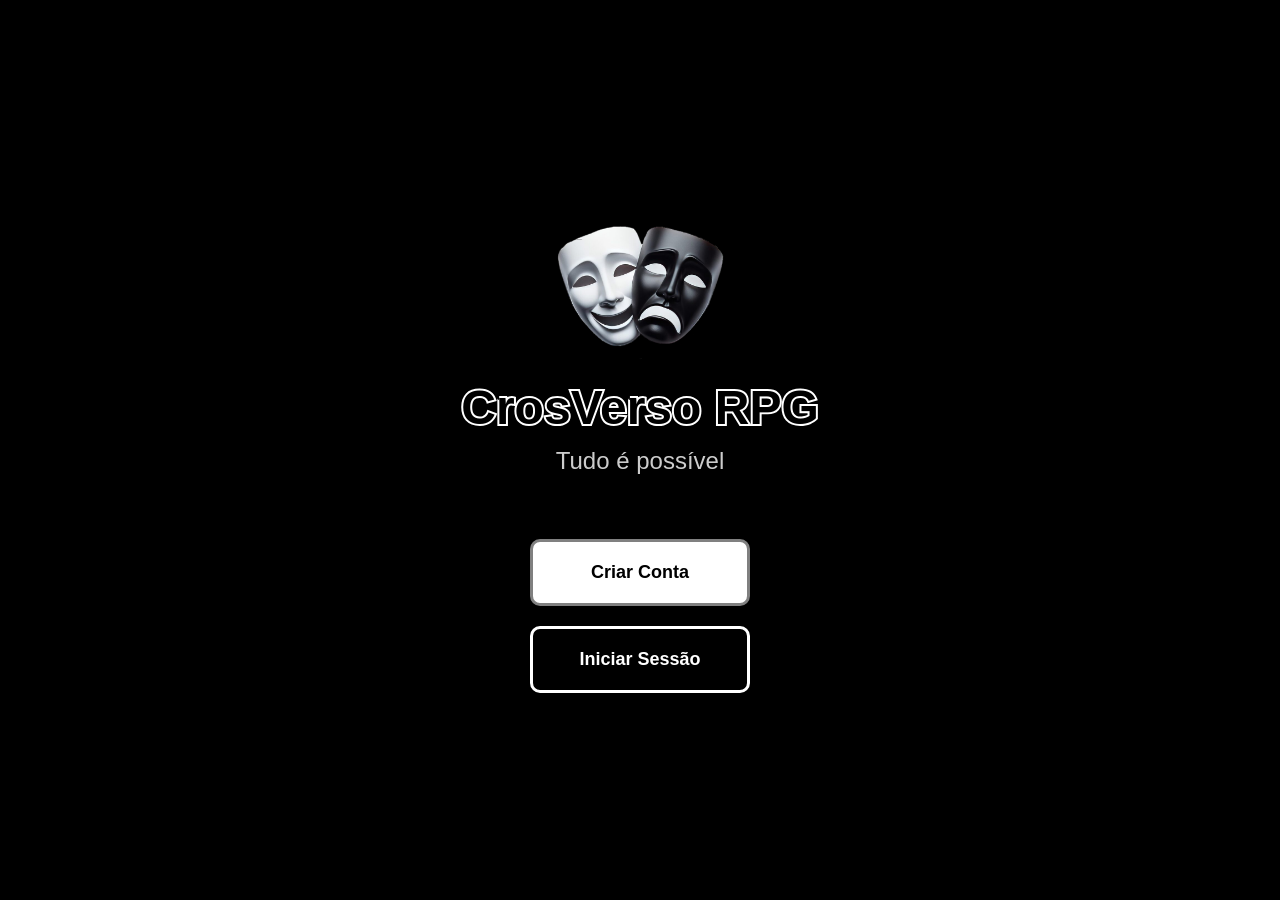
<file: index.html>
<!DOCTYPE html>
<html lang="pt">
<head>
    <meta charset="UTF-8">
    <meta name="viewport" content="width=device-width, initial-scale=1.0">
    <title>CrosVerso RPG</title>
    <link rel="stylesheet" href="style.css">
</head>
<!-- ADICIONEI A CLASSE 'tema-dark' AQUI -->
<body class="tema-dark">

    <div class="container">
        <!-- A sua imagem de logo -->
        <img src="seu-logo.png" alt="Logo CrosVerso" class="logo-principal">

        <h1>CrosVerso RPG</h1>
        <p>Tudo é possível</p>
        
        <div class="botoes-container">
            <!-- Botão Criar Conta (Branco com borda preta) -->
            <a href="criar-conta.html" class="btn btn-criar">Criar Conta</a>
            
            <!-- Botão Iniciar Sessão (Preto com borda branca) -->
            <a href="iniciar-sessao.html" class="btn btn-entrar">Iniciar Sessão</a>
        </div>
    </div>
    
</body>
</html>
</file>
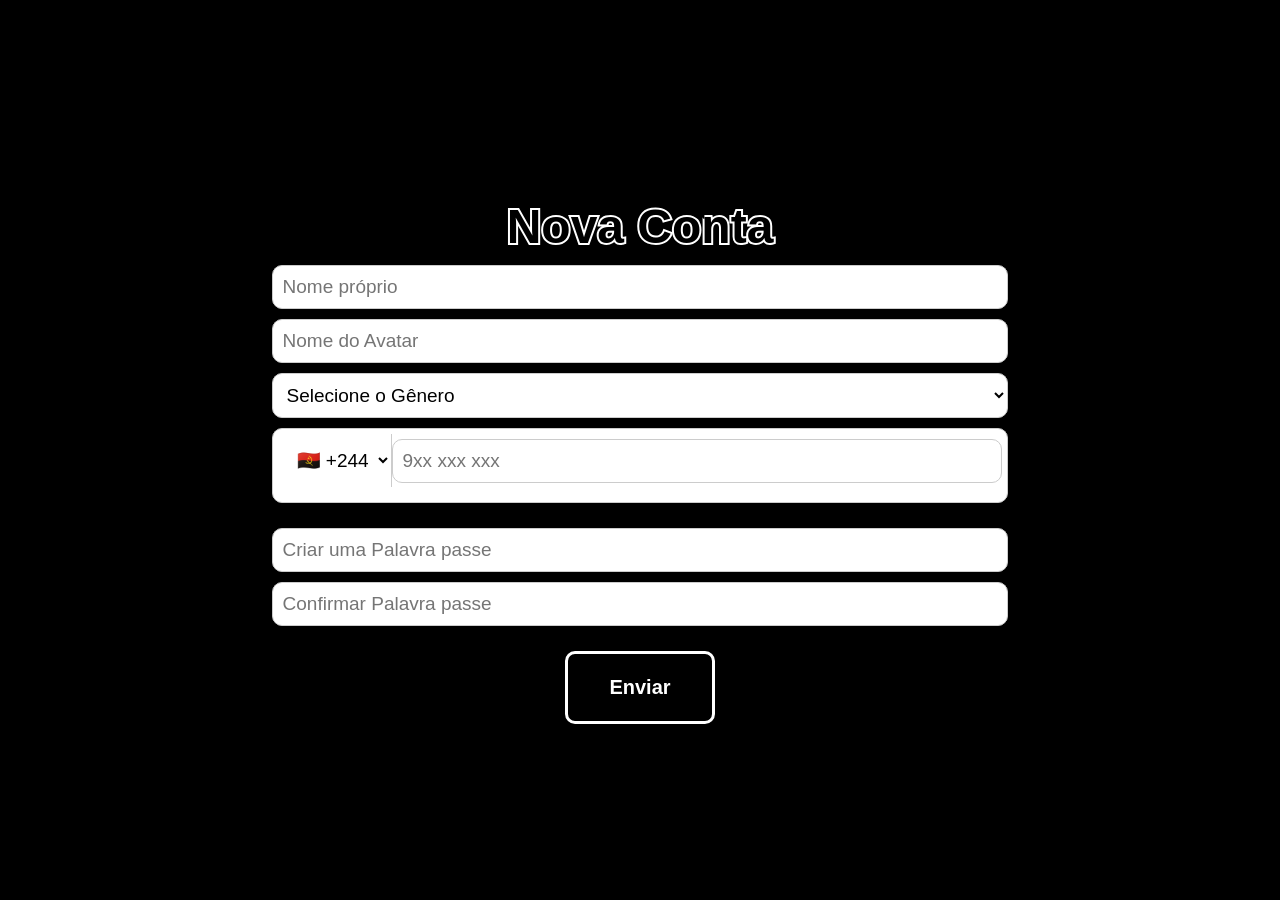
<file: criar-conta.html>
<!DOCTYPE html>
<html lang="pt">
<head>
    <meta charset="UTF-8">
    <meta name="viewport" content="width=device-width, initial-scale=1.0">
    <title>Nova Conta</title>
    <link rel="stylesheet" href="style.css">
</head>
<body class="tema-dark">

    <!-- Secção do Formulário -->
    <div id="form-container" class="container">
        <h1>Nova Conta</h1>
        <form id="creation-form">
            <!-- ADICIONEI IDs PARA O JAVASCRIPT LER -->
            <input type="text" id="input-nome" placeholder="Nome próprio" required>
            <input type="text" id="input-avatar" placeholder="Nome do Avatar" required>
            
            <select id="select-genero" required>
                <option value="" disabled selected>Selecione o Gênero</option>
                <option value="masculino">Masculino</option>
                <option value="feminino">Feminino</option>
                <option value="outro">Outro</option>
            </select>
            
            <div class="input-combinado">
                <select id="select-pais" class="select-pais" required>
                    <option value="+244">🇦🇴 +244</option>
                    <option value="+351">🇵🇹 +351</option>
                    <option value="+55">🇧🇷 +55</option>
                    <option value="+258">🇲🇿 +258</option>
                    <option value="+238">🇨🇻 +238</option>
                </select>
                
                <input type="tel" id="input-telefone" class="input-telefone" placeholder="9xx xxx xxx" 
                       pattern="[0-9]{9}" 
                       title="Insira 9 dígitos"
                       maxlength="9"
                       oninput="this.value = this.value.replace(/[^0-9.]/g, '').replace(/(\..*)\./g, '$1');"
                       required>
            </div>

            <input type="password" id="input-pass" placeholder="Criar uma Palavra passe" required>
            <input type="password" id="input-confirm" placeholder="Confirmar Palavra passe" required>
            
            <button type="submit" class="btn btn-submit">Enviar</button>
        </form>
    </div>

    <!-- Secção de Carregamento -->
    <div id="loading-container" class="container" style="display: none;">
        <div class="loader"></div>
        <p>A gravar os dados no servidor...</p>
    </div>

    <script>
        document.getElementById('creation-form').addEventListener('submit', function(event) {
            event.preventDefault();

            // 1. Pegar os valores
            const nome = document.getElementById('input-nome').value;
            const avatar = document.getElementById('input-avatar').value;
            const genero = document.getElementById('select-genero').value;
            const pais = document.getElementById('select-pais').value;
            const telefone = document.getElementById('input-telefone').value;
            const pass = document.getElementById('input-pass').value;
            const confirm = document.getElementById('input-confirm').value;

            // 2. VALIDAÇÃO DE SENHA (Onde o seu código falhava)
            if (pass !== confirm) {
                alert("ERRO: As palavras-passe não coincidem!");
                return; // O código PARA aqui e não envia nada
            }

            // 3. Esconder form e mostrar loading
            document.getElementById('form-container').style.display = 'none';
            document.getElementById('loading-container').style.display = 'flex';

            // 4. Preparar dados para enviar
            const formData = new FormData();
            formData.append('nome', nome);
            formData.append('avatar', avatar);
            formData.append('genero', genero);
            formData.append('pais', pais);
            formData.append('telefone', telefone);
            formData.append('senha', pass);

            // 5. Enviar para o PHP
            fetch('registro.php', {
                method: 'POST',
                body: formData
            })
            .then(response => response.text())
            .then(data => {
                setTimeout(function() { // Pequeno delay visual
                    if (data.trim() === "sucesso") {
                        // Redireciona para a página de análise com o nome do avatar
                        window.location.href = `em-analise.html?avatar=${encodeURIComponent(avatar)}`;
                    } else if (data.includes("erro_existe")) {
                        alert("Este número de telefone já está registado!");
                        resetForm();
                    } else {
                        alert("Erro no servidor: " + data);
                        resetForm();
                    }
                }, 1500);
            })
            .catch(error => {
                alert("Erro de conexão.");
                resetForm();
            });
        });

        function resetForm() {
            document.getElementById('loading-container').style.display = 'none';
            document.getElementById('form-container').style.display = 'block';
        }
    </script>
</body>
</html>
</file>
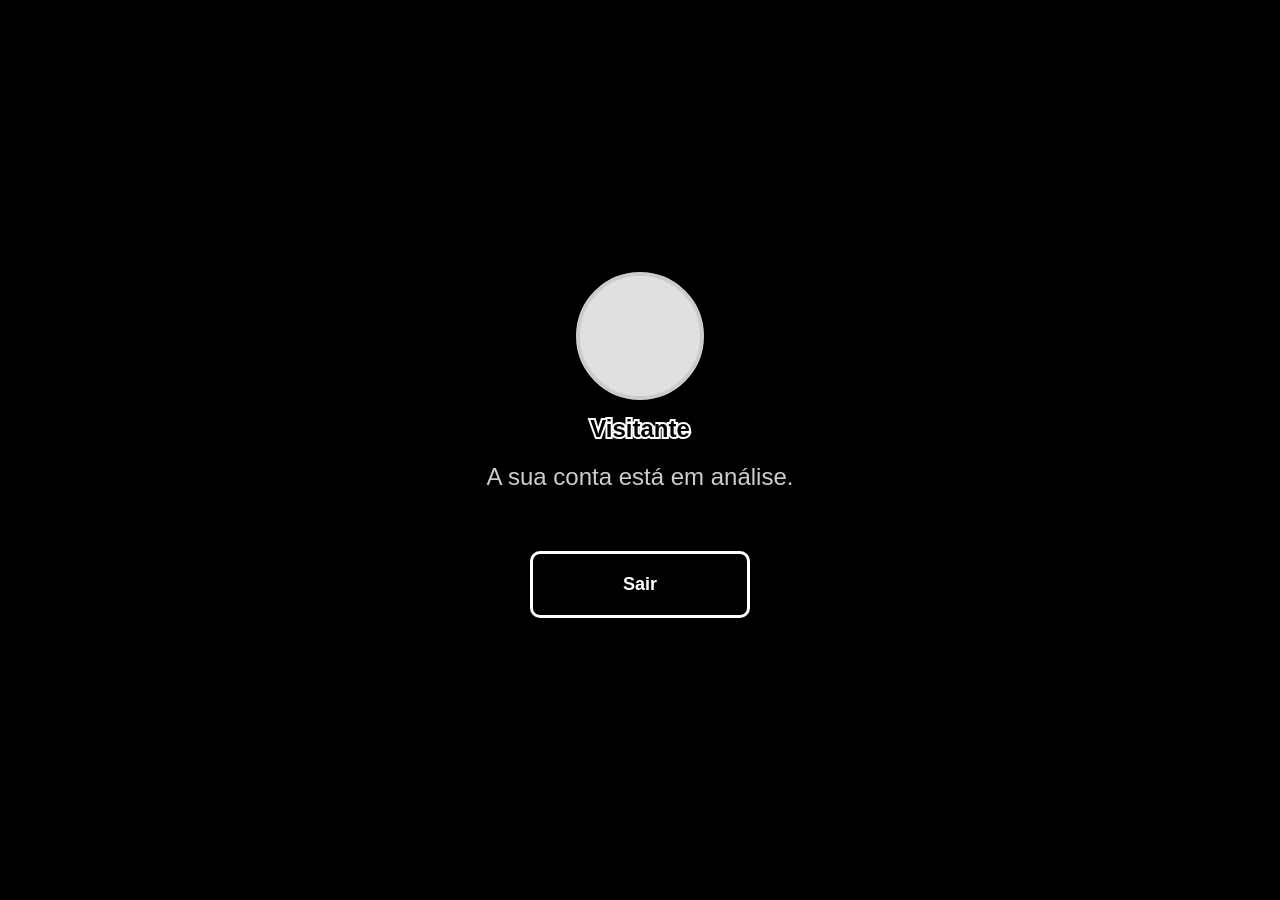
<file: em-analise.html>
<!DOCTYPE html>
<html lang="pt">
<head>
    <meta charset="UTF-8">
    <meta name="viewport" content="width=device-width, initial-scale=1.0">
    <title>Conta em Análise</title>
    <link rel="stylesheet" href="style.css">
</head>
<body class="tema-dark">

    <div class="container">
        <!-- Ícone de Perfil -->
        <div class="profile-icon"></div>
        
        <!-- AQUI VAI APARECER O NOME DO AVATAR -->
        <h2 id="avatar-name">Carregando...</h2>
        
        <p class="status-message">A sua conta está em análise.</p>
        
        <a href="iniciar-sessao.html" class="btn btn-voltar">Sair</a>
    </div>

    <script>
        // Quando a página carregar
        window.onload = function() {
            // 1. Olha para o link lá em cima (URL)
            const urlParams = new URLSearchParams(window.location.search);
            
            // 2. Procura por ?avatar=Nome
            const avatarName = urlParams.get('avatar');
            
            // 3. Se encontrar, escreve na tela. Se não, escreve Visitante.
            if (avatarName && avatarName !== "undefined" && avatarName !== "null") {
                document.getElementById('avatar-name').textContent = avatarName;
            } else {
                document.getElementById('avatar-name').textContent = "Visitante";
            }
        };
    </script>
</body>
</html>
</file>
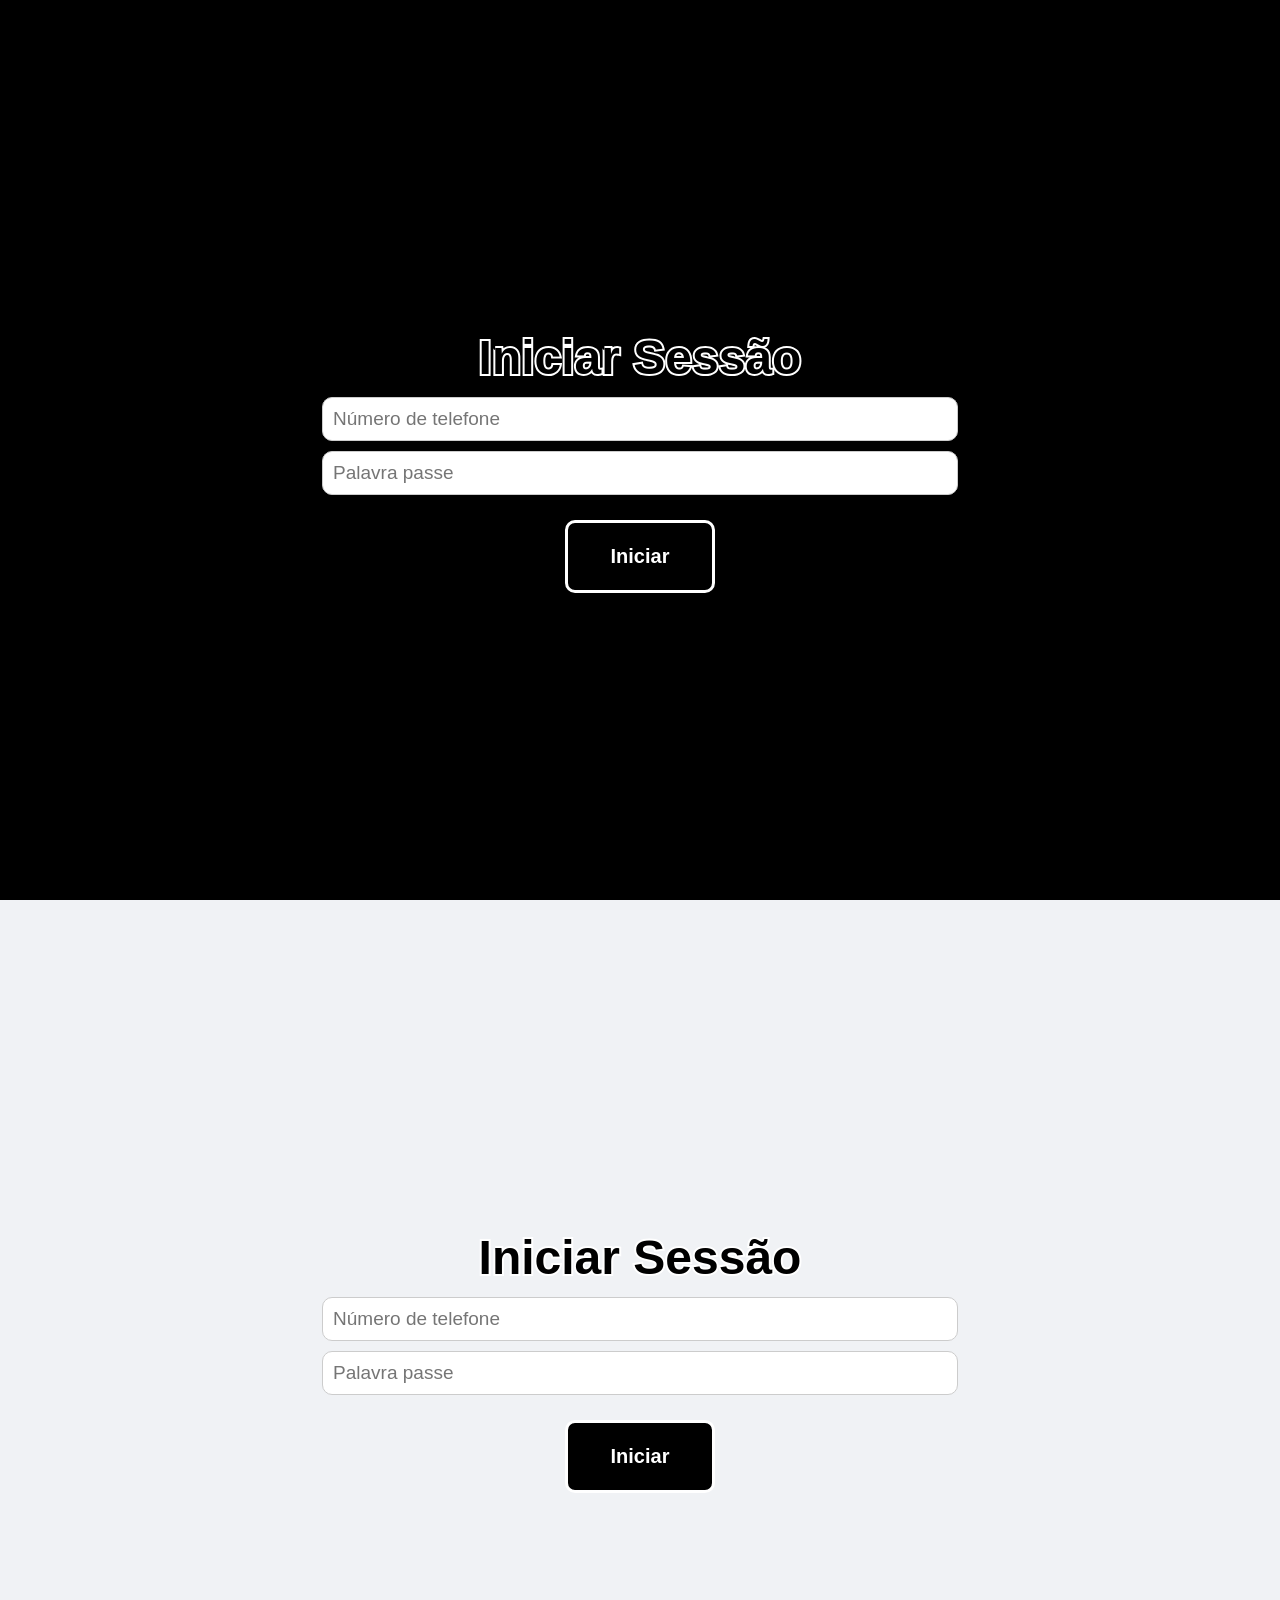
<file: iniciar-sessao.html>
<!DOCTYPE html>
<html lang="pt">
<head>
    <meta charset="UTF-8">
    <meta name="viewport" content="width=device-width, initial-scale=1.0">
    <title>Iniciar Sessão</title>
    <link rel="stylesheet" href="style.css">
</head>
<body class="tema-dark">

    <div id="form-container" class="container">
        <h1>Iniciar Sessão</h1>
        <form id="login-form">
            <input type="tel" id="input-phone" placeholder="Número de telefone" required>
            <input type="password" id="input-pass" placeholder="Palavra passe" required>
            <button type="submit" class="btn btn-submit">Iniciar</button>
        </form>
    </div>

    <div id="loading-container" class="container" style="display: none;">
        <div class="loader"></div>
        <p id="loading-text">A conectar ao CrosVerso...</p>
    </div>

    <script>
    document.getElementById('login-form').addEventListener('submit', function(event) {
        event.preventDefault();
        
        // 1. Limpeza dos dados
        const phoneVal = document.getElementById('input-phone').value.replace(/\s/g, '');
        const passVal = document.getElementById('input-pass').value.trim();
        
        // 2. Animação de Loading
        document.getElementById('form-container').style.display = 'none';
        document.getElementById('loading-container').style.display = 'flex';
        
        // 3. Preparar envio
        const formData = new FormData();
        formData.append('telefone', phoneVal);
        formData.append('senha', passVal);
        
        // 4. Enviar e Receber JSON
        fetch('login.php', {
                method: 'POST',
                body: formData
            })
            .then(response => response.json()) // Agora lemos JSON, não texto
            .then(data => { .then(data => {
    setTimeout(function() {
        // 1. Se for ADMINISTRADOR
        if (data.status === "admin") {
            window.location.replace('admin.php');
        }
        // 2. Se for PLAYER JÁ APROVADO (Vai para o Jogo)
        else if (data.status === "aprovado") {
            window.location.href = 'pagina-principal.html';
        }
        // 3. Se for PLAYER PENDENTE (Vai para Análise)
        else if (data.status === "analise") {
            const nomeAvatar = encodeURIComponent(data.avatar);
            window.location.href = `em-analise.html?avatar=${nomeAvatar}`;
        }
        // 4. Se deu erro
        else {
            alert(data.mensagem || "Erro ao entrar.");
            resetForm();
        }
    }, 1000);
})
                setTimeout(function() {
                    if (data.status === "admin") {
                        // Se for Admin
                        window.location.replace('admin.html');
                        
                    } else if (data.status === "player") {
                        // Se for Player, pega o nome do avatar que veio do PHP
                        const nomeAvatar = encodeURIComponent(data.avatar);
                        // Envia para a página de análise
                        window.location.href = `em-analise.html?avatar=${nomeAvatar}`;
                        
                    } else {
                        // Se deu erro
                        alert(data.mensagem || "Erro desconhecido.");
                        resetForm();
                    }
                }, 1000);
            })
            .catch(error => {
                console.error(error);
                alert("Erro de conexão. Verifique a internet ou o arquivo PHP.");
                resetForm();
            });
    });

    function resetForm() {
        document.getElementById('loading-container').style.display = 'none';
        document.getElementById('form-container').style.display = 'block';
    }
    </script>
</body>
</html><!DOCTYPE html>

<html lang="pt">

<head>

    <meta charset="UTF-8">

    <meta name="viewport" content="width=device-width, initial-scale=1.0">

    <title>Iniciar Sessão</title>

    <link rel="stylesheet" href="style.css">

</head>

<body class="tema-dark">

    <div id="form-container" class="container">

        <h1>Iniciar Sessão</h1>

        <form id="login-form">

            <input type="tel" id="input-phone" placeholder="Número de telefone" required>

            <input type="password" id="input-pass" placeholder="Palavra passe" required>

            <button type="submit" class="btn btn-submit">Iniciar</button>

        </form>

    </div>

    <div id="loading-container" class="container" style="display: none;">

        <div class="loader"></div>

        <p id="loading-text">A conectar ao CrosVerso...</p>

    </div>

    <script>

    document.getElementById('login-form').addEventListener('submit', function(event) {

        event.preventDefault();

        

        // 1. Limpeza dos dados

        const phoneVal = document.getElementById('input-phone').value.replace(/\s/g, '');

        const passVal = document.getElementById('input-pass').value.trim();

        

        // 2. Animação de Loading

        document.getElementById('form-container').style.display = 'none';

        document.getElementById('loading-container').style.display = 'flex';

        

        // 3. Preparar envio

        const formData = new FormData();

        formData.append('telefone', phoneVal);

        formData.append('senha', passVal);

        

        // 4. Enviar e Receber JSON

        fetch('login.php', {

                method: 'POST',

                body: formData

            })

            .then(response => response.json()) // Lê a resposta como JSON

            .then(data => {

                // Pequena pausa para ver a animação

                setTimeout(function() {

                    

                    // CASO 1: ADMINISTRADOR

                    if (data.status === "admin") {

                        // Muito importante: Verifique se o arquivo se chama admin.php

                        window.location.replace('admin.php');

                    } 

                    // CASO 2: JOGADOR JÁ APROVADO

                    else if (data.status === "aprovado") {

                        window.location.href = 'pagina-principal.html';

                    } 

                    // CASO 3: JOGADOR NOVO (PENDENTE)

                    else if (data.status === "analise") {

                        // Envia o nome do avatar para a página de análise

                        const nomeAvatar = encodeURIComponent(data.avatar);

                        window.location.href = `em-analise.html?avatar=${nomeAvatar}`;

                    } 

                    // CASO 4: ERRO (Senha errada ou telefone não existe)

                    else {

                        alert(data.mensagem || "Erro ao entrar.");

                        // Volta a mostrar o formulário

                        document.getElementById('loading-container').style.display = 'none';

                        document.getElementById('form-container').style.display = 'block';

                    }

                }, 1000);

            })

            .catch(error => {

                console.error(error);

                alert("Erro de conexão. Verifique se o arquivo login.php existe.");

                document.getElementById('loading-container').style.display = 'none';

                document.getElementById('form-container').style.display = 'block';

            });

    });

    </script>

</body>

</html>
</file>
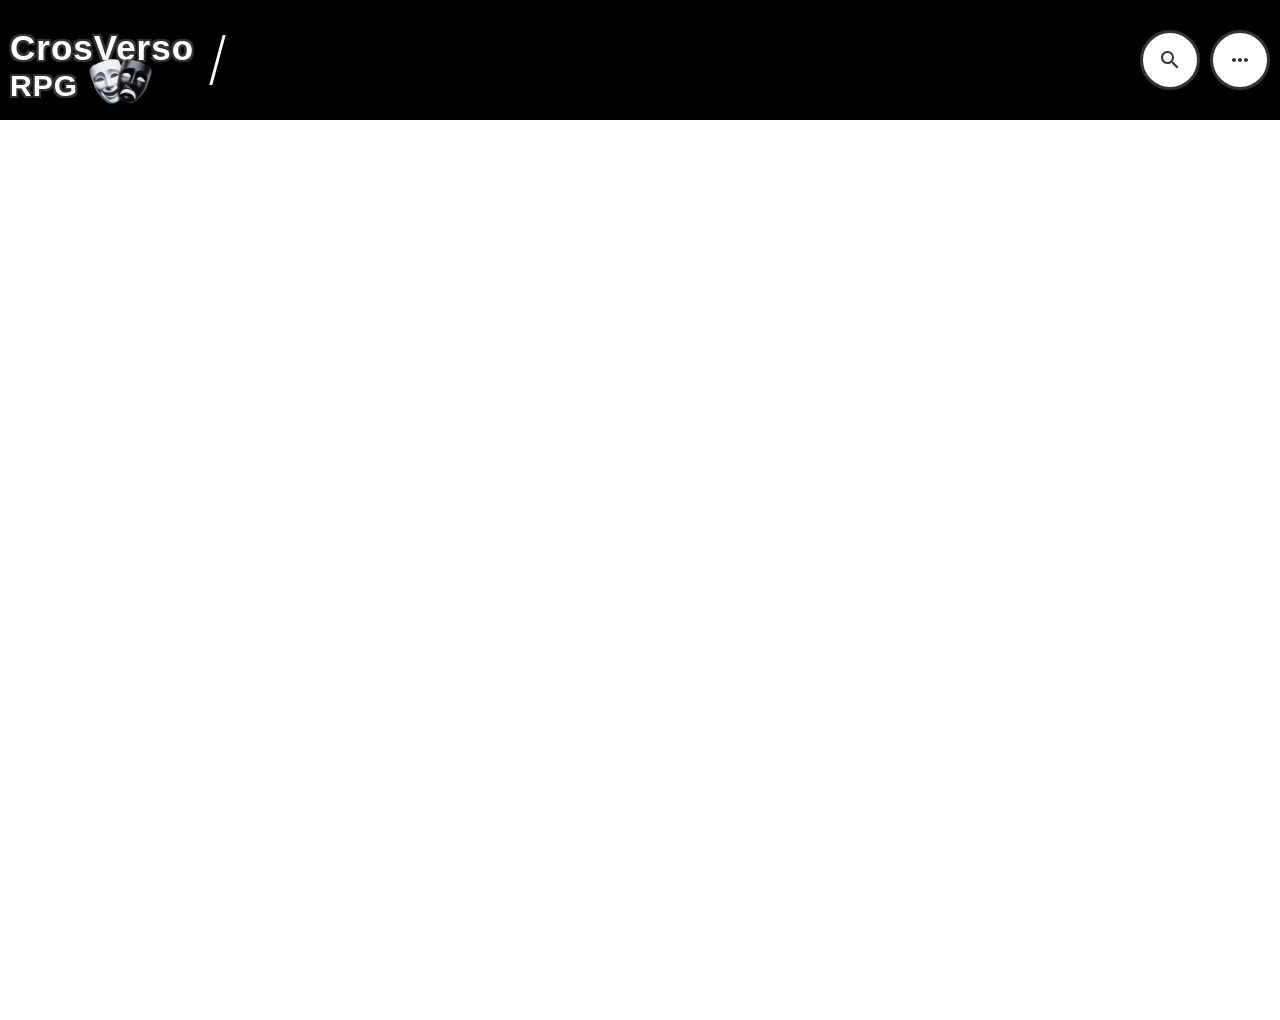
<file: pagina-principal.html>
<!DOCTYPE html>
<html lang="pt">
<head>
    <meta charset="UTF-8">
    <meta name="viewport" content="width=device-width, initial-scale=1.0">
    <title>CrosVerso</title>
    <link rel="stylesheet" href="style.css">
    <style>
        /* ESTILO ESPECÍFICO DESTA PÁGINA */
        body {
            background-color: #ffffff !important; /* Força o BRANCO */
            color: #000000 !important;            /* Texto PRETO */
            margin: 0;
        }
        .app-header {
            background-color: #000000; /* Header continua preto */
            color: #ffffff;
            border-bottom: none;
            position: fixed; /* Fixa o header no topo */
            top: 0;
            left: 0;
            width: 100%;
            z-index: 1000;
        }
        
        /* Ajuste para o conteúdo não ficar escondido atrás do header fixo */
        .main-content {
            margin-top: 120px; 
            padding: 20px;
        }
    </style>
</head>
<body>

    <!-- CABEÇALHO (HEADER) -->
    <header class="app-header">
        <div class="header-left">
            <div class="logo-text-container">
                <span class="logo-top">CrosVerso</span>
                <div class="logo-bottom">
                    <span class="logo-rpg">RPG</span>
                    <!-- Certifique-se que a imagem mascaras-icon.png está na pasta -->
                    <img src="mascaras-icon.png" alt="" class="mask-icon" onerror="this.style.display='none'">
                </div>
            </div>
            <div class="vertical-divider"></div>
        </div>

        <div class="header-right">
            <!-- Botão de Pesquisa -->
            <button class="icon-circle">
                <svg viewBox="0 0 24 24" width="24" height="24" fill="white"><path d="M15.5 14h-.79l-.28-.27C15.41 12.59 16 11.11 16 9.5 16 5.91 13.09 3 9.5 3S3 5.91 3 9.5 5.91 16 9.5 16c1.61 0 3.09-.59 4.23-1.57l.27.28v.79l5 4.99L20.49 19l-4.99-5zm-6 0C7.01 14 5 11.99 5 9.5S7.01 5 9.5 5 14 7.01 14 9.5 11.99 14 9.5 14z"/></svg>
            </button>
            <!-- Botão de Menu -->
            <button class="icon-circle">
                <svg viewBox="0 0 24 24" width="24" height="24" fill="white"><path d="M6 10c-1.1 0-2 .9-2 2s.9 2 2 2 2-.9 2-2-.9-2-2-2zm12 0c-1.1 0-2 .9-2 2s.9 2 2 2 2-.9 2-2-.9-2-2-2zm-6 0c-1.1 0-2 .9-2 2s.9 2 2 2 2-.9 2-2-.9-2-2-2z"/></svg>
            </button>
        </div>
    </header>

    <!-- CONTEÚDO DA PÁGINA (Totalmente Vazio) -->
    <div class="container main-content">
        
    </div>

</body>
</html>
</file>
<file: style.css>
/* Estilos Gerais */
body, html {
    height: 100%;
    margin: 0;
    font-family: Chalter, fantasy;
    background-color: #ffffff; /* Fundo branco como na imagem principal */
}

/* --- ESTILOS DO CABEÇALHO (HEADER) --- */
.app-header {
    background-color: #000000;
    height: 120px; /* Ajuste a altura conforme necessário */
    display: flex;
    justify-content: space-between;
    align-items: center;
    padding: 10px;
    color: white;
    position: fixed; /* Fixa no topo */
    top: 0;
    left: 0;
    width: 100%;
    box-sizing: border-box;
    z-index: 1000;
    border-bottom: 10px solid #333;
}

.header-left {
    display: flex;
    align-items: center;
}

.logo-text-container {
    display: flex;
    flex-direction: column;
    font-weight: bold;
    font-family: 'Impact', sans-serif; /* Fonte grossa similar à imagem */
    margin-bottom: -50px;
    letter-spacing: 1px;
}

.logo-top {
    font-size: 35px;
    color: #ffffff;
    text-shadow: 
        -2px -2px 0 #333,  
         2px -2px 0 #333,
        -2px  2px 0 #333,
         2px  2px 0 #333;/* Efeito de sombra/contorno */
    line-height: 1px;
}

.logo-bottom {
    display: flex;
    align-items: center;
}

.logo-rpg {
    font-size: 30px;
    color: #ffffff;
    margin-right: 5px;
    line-height: 1;
    
    /* TRUQUE DO CONTORNO COMPLETO:
       4 sombras posicionadas nos 4 cantos para simular uma borda */
    text-shadow: 
        -2px -2px 0 #333,  
         2px -2px 0 #333,
        -2px  2px 0 #333,
         2px  2px 0 #333;
}

.mask-icon {
    height: 75px;
    width: auto;
    /* Caso não tenha imagem, isto simula o espaço */
    display: inline-block;

}

.vertical-divider {
    height: 50px;
    width: 3px;
    background-color: white;
    margin-left: 22px;
    margin-right: 10px;
    transform: skew(-15deg); /* Inclina levemente a linha se desejar */
}

/* Ícones da Direita */
.header-right {
    display: flex;
    gap: 10px; /* Espaço entre os botões */
}

.icon-circle {
    width: 60px;
    height: 60px;
    background-color: #ffffff;
    border: 3px solid #333; /* Borda grossa escura */
    border-radius: 50%;
    display: flex;
    justify-content: center;
    align-items: center;
    cursor: pointer;
    box-shadow: 0 2px 5px rgba(0,0,0,0.2);
}

.icon-circle svg {
    fill: #333; /* Cor do ícone dentro do círculo */
}

/* Ajuste do Container Principal para não ficar escondido pelo Header */
.container {
    display: flex;
    flex-direction: column;
    justify-content: center;
    align-items: center;
    text-align: center;
    padding: 20px;
    box-sizing: border-box;
}

.main-content {
    margin-top: 80px; /* Mesma altura do header para não sobrepor */
    height: calc(100% - 80px);
}
/* --- MANTENHA O RESTO DO SEU CSS ANTIGO ABAIXO DAQUI --- */
/* (Copie aqui os estilos de input, botões, loader do arquivo anterior) */

/* Estilo para a imagem da página inicial */
.logo-principal {
    width: 200px;       /* Tamanho base da imagem */
    height: auto;       /* Mantém a proporção */
    margin-bottom: -50px;/* Espaço entre a imagem e o texto */
    display: block;     /* Garante comportamento de bloco */
}

h1 { font-size: 3em; margin-bottom: 0.2em; }
p { font-size: 1.5em; color: #666; margin-top: 0; }
.btn {
    background-color: #4CAF50;
    color: white;
    padding: 15px 32px;
    text-align: center;
    text-decoration: none;
    display: inline-block;
    font-size: 18px;
    margin: 10px 0;
    cursor: pointer;
    border: none;
    border-radius: 10px;
    transition: background-color 0.3s ease;
}
.btn:hover { background-color: #45a049; }
/* ... restante do CSS do login ... */
.loader {
    border: 8px solid #f3f3f3;
    border-top: 8px solid #3498db;
    border-radius: 50%;
    width: 60px;
    height: 60px;
    animation: spin 2s linear infinite;
    margin-bottom: 20px;
}
@keyframes spin {
    0% { transform: rotate(0deg); }
    100% { transform: rotate(360deg); }
}


/* Estilos Gerais */
body, html {
    height: 100%;
    margin: 0;
    font-family: Arial, sans-seri;
    background-color: #f0f2f5;
}
.container {
    display: flex;
    flex-direction: column;
    justify-content: center;
    align-items: center;
    height: 100%;
    text-align: center;
    padding: 20px;
    box-sizing: border-box;
}

h1 {
    font-size: 3em;
    margin-bottom: 0.2em;
}

p {
    font-size: 1.5em;
    color: #666;
    margin-top: 0;
}

/* --- ESTILOS DOS CAMPOS DE PREENCHIMENTO (AS CAIXAS) --- */
/* Aqui aumentamos especificamente as caixas de Nome, Avatar, Telefone e Senha */
.input, 
input[type="text"], 
input[type="password"], 
input[type="tel"], 
input[type="number"], 
input[type="email"],
select {
    width: 100%;             /* Ocupa a largura toda disponível */
    padding: 10px;           /* AQUI ESTÁ O SEGREDO: Aumenta a altura interna da caixa */
    margin-bottom: 10px;     /* Mais espaço entre uma caixa e outra */
    border-radius: 10px;     /* Cantos mais arredondados */
    border: 1px solid #ccc;
    font-size: 19px;         /* Letra grande para ser fácil de ler */
    background-color: #ffffff;
    box-sizing: border-box;  /* Garante que não sai para fora do ecrã */
    height: auto;            /* Deixa a altura ajustar-se ao padding grande */
}

/* Foco: Quando clicas na caixa, ela muda de cor */
.input:focus, 
input:focus {
    border-color: #FFE70C;
    outline: none;
    box-shadow: 0 0 5px rgba(76, 175, 80, 0.3);
}

/* --- ESTILOS DO FORMULÁRIO --- */
.form {
    display: flex;
    flex-direction: column;
    width: 100%;
    max-width: 350px; /* Aumentei um pouco a largura máxima do formulário */
    margin: 0 auto;
}
/* --- ESTILO PARA A CAIXA FUNDIDA (Input Combinado) --- */
.input-combinado {
    display: flex;             /* Coloca os itens lado a lado */
    align-items: center;       /* Alinha verticalmente ao centro */
    width: 100%;
    border: 1px solid #ccc;    /* A borda fica aqui, na caixa de fora */
    border-radius: 10px;       /* Cantos arredondados */
    background-color: #fff;
    margin-bottom: 25px;       /* Espaço para o próximo campo */
    padding: 5px;              /* Um pequeno espaço interno */
    box-sizing: border-box;
}

/* Quando clicamos em qualquer parte da caixa, a borda muda de cor */
.input-combinado:focus-within {
    border-color: #4CAF50;
    box-shadow: 0 0 5px rgba(76, 175, 80, 0.3);
}

/* --- ESTILO DO SELETOR DE PAÍS --- */
.select-pais {
    border: none;              /* Remove a borda individual */
    background-color: transparent;
    font-size: 19px;
    padding: 15px 5px 15px 15px; /* Ajuste do espaço */
    outline: none;             /* Remove a linha azul ao clicar */
    cursor: pointer;
    width: auto;               /* Largura automática baseada no conteúdo */
    border-right: 1px solid #ddd; /* Uma linha fina para separar do número */
    border-radius: 10px 0 0 10px; /* Arredonda só a esquerda */
}

/* --- ESTILO DO INPUT DE NÚMERO --- */
.input-telefone {
    border: none;              /* Remove a borda individual */
    background-color: transparent;
    font-size: 19px;
    padding: 15px;
    flex-grow: 1;              /* Ocupa todo o espaço restante */
    outline: none;             /* Remove a linha azul ao clicar */
    border-radius: 0 10px 10px 0; /* Arredonda só a direita */
    width: 100%;
}
/* --- ESTILOS DOS BOTÕES --- */
.botoes-container {
    margin-top: 30px;
    display: flex;
    flex-direction: column;
    align-items: center;
    width: 100%;
}

.btn {
    background-color: #4CAF50;
    color: white;
    padding: 20px 32px;      /* Botões também ficaram maiores */
    text-align: center;
    text-decoration: none;
    display: inline-block;
    font-size: 18px;
    margin: 10px 0;
    cursor: pointer;
    border: none;
    border-radius: 10px;
    transition: background-color 0.3s ease;
    width: 100%;
    max-width: 150px;
}

.btn:hover {
    background-color: #45a049;
}

.btn-secundario {
    background-color: #008CBA;
}

.btn-secundario:hover {
    background-color: #007bb5;
}

/* Botão de Enviar (Criar Conta / Entrar) */
.btn-submit {
    width: 100%;
    padding: 22px;           /* Botão de enviar bem grande */
    font-size: 20px;
    font-weight: bold;
    margin-top: 15px;
}

/* Estilos Extras (Loading e Ícone) */
.loader {
    border: 8px solid #f3f3f3;
    border-top: 8px solid #008FFF;
    border-radius: 50%;
    width: 60px;
    height: 60px;
    animation: spin 2s linear infinite;
    margin-bottom: 20px;
}

@keyframes spin {
    0% { transform: rotate(0deg); }
    100% { transform: rotate(360deg); }
}

.profile-icon {
    width: 120px;
    height: 120px;
    background-color: #e0e0e0;
    border: 4px solid #ccc;
    border-radius: 50%;
    margin-bottom: -5px;
}

/* --- ESTILOS ESPECÍFICOS PARA A PÁGINA INICIAL (TEMA DARK) --- */

/* 1. Fundo Preto */
body.tema-dark {
    background-color: #000000;
    color: #ffffff; /* Texto geral branco */
}

/* 2. Título com Contorno Cinzento */
body.tema-dark h1 {
    color: #ffffff;
    line-height: 1; /* Garante que as sombras não cortem */
    /* Contorno completo cinzento (igual à lógica do header) */
    text-shadow: 
        -2px -2px 0 #808080,  
         2px -2px 0 #808080,
        -2px  2px 0 #808080,
         2px  2px 0 #808080;
}

/* Ajuste da cor do subtítulo para ser visível no preto */
body.tema-dark p {
    color: #cccccc; 
}

/* 3. Botão "Criar Conta" (Branco com contorno preto) */
body.tema-dark .btn-criar {
    background-color: #ffffff;
    color: #000000; /* Texto preto */
    border: 3px solid #808080; /* Contorno preto */
    font-weight: bold;
}

/* Efeito ao passar o rato (opcional) */
body.tema-dark .btn-criar:hover {
    background-color: #e6e6e6;
}

/* 4. Botão "Iniciar Sessão" (Preto com contorno branco) */
body.tema-dark .btn-entrar {
    background-color: #000000;
    color: #ffffff; /* Texto branco */
    border: 3px solid #ffffff; /* Contorno branco */
    font-weight: bold;
}

/* Efeito ao passar o rato (opcional) */
body.tema-dark .btn-entrar:hover {
    background-color: #333333;
}


/* --- ESTILOS DO TEMA DARK (ATUALIZADO PARA TODAS AS PÁGINAS) --- */

/* 1. Fundo e Texto Base */
body.tema-dark {
    background-color: #000000;
    color: #ffffff;
}

/* 2. Títulos (H1 e H2) com Contorno Cinzento */
body.tema-dark h1, 
body.tema-dark h2 {
    color: #000000;
    line-height: 1.2;
    text-shadow: 
        -2px -2px 0 #FFFFFF,  
         2px -2px 0 #FFFFFF,
        -2px  2px 0 #FFFFFF,
         2px  2px 0 #FFFFFF;
}

/* Texto secundário */
body.tema-dark p {
    color: #cccccc;
}

/* 3. Inputs e Formulários no Tema Dark */
/* Garante que as caixas continuam brancas com texto preto para contraste */
body.tema-dark input, 
body.tema-dark select,
body.tema-dark .input-combinado {
    background-color: #ffffff;
    color: #000000;
    border-color: #cccccc; /* Borda suave */
}

body.tema-dark .input-telefone,
body.tema-dark .select-pais {
    color: #000000; /* Texto preto dentro do combinado */
}

/* 4. Botão Principal de Enviar (Nos formulários) */
/* Vamos usar o estilo BRANCO (igual ao "Criar Conta") para destaque */
body.tema-dark .btn-submit {
    background-color: #000000;
    color: #ffffff;
    border: 3px solid #ffff; /* Borda preta */
    font-weight: bold;
}
body.tema-dark .btn-submit:hover {
    background-color: #e6e6e6;
}

/* --- ADICIONE ISTO AO FINAL DO SEU STYLE.CSS --- */

/* --- ATUALIZAÇÃO PARA BORDAS PERFEITAS --- */

body.tema-dark h1, 
body.tema-dark #avatar-name {
    /* Define a cor de preenchimento da letra (ex: branco) */
    color: #000000 !important; 
    
    /* AQUI ESTÁ O SEGREDO: */
    /* Cria uma borda sólida de 2px cinzenta à volta da letra */
    -webkit-text-stroke: 4px #FFFFFF !important; 
    
    /* Remove a sombra antiga que causava os buracos */
    text-shadow: none !important; 
    
    /* (Opcional) Garante que a borda não "coma" a letra por dentro */
    paint-order: stroke fill; 
}

/* 2. Estilo do texto "Em análise..." */
body.tema-dark .status-message {
    color: #CCCCCC;
    /* Cor da Letra: CINZA CLARO */
    font-weight: normal;
    text-shadow: none;
    /* Remove sombras se houver */
    margin-bottom: 50px;
    /* Ajuste de espaço */
}

/* 3. Estilo Específico do Botão VOLTAR */
body.tema-dark .btn-voltar {
    background-color: #000000;
    /* Fundo do botão: PRETO */
    color: #FFFFFF;
    /* Cor do texto: BRANCO */
    border: 3px solid #FFFFFF;
    /* Cor da Borda: VERMELHO */
    font-weight: bold;
}
/* --- BOTÃO ESPECÍFICO DA TELA "CONCLUÍDO" --- */

/* Usamos #message-container antes do .btn para garantir 
   que a mudança só acontece dentro desse bloco específico */
#message-container .btn {
    background-color: #000000; /* Fundo Preto */
    border: 3px solid #ffffff; /* Borda Branca */
    color: #ffffff;            /* Texto Branco */
    font-weight: bold;         /* Texto mais forte */
}

/* Efeito ao passar o rato (hover) apenas neste botão */
#message-container .btn:hover {
    background-color: #333333; /* Cinza escuro */
}
</file>
